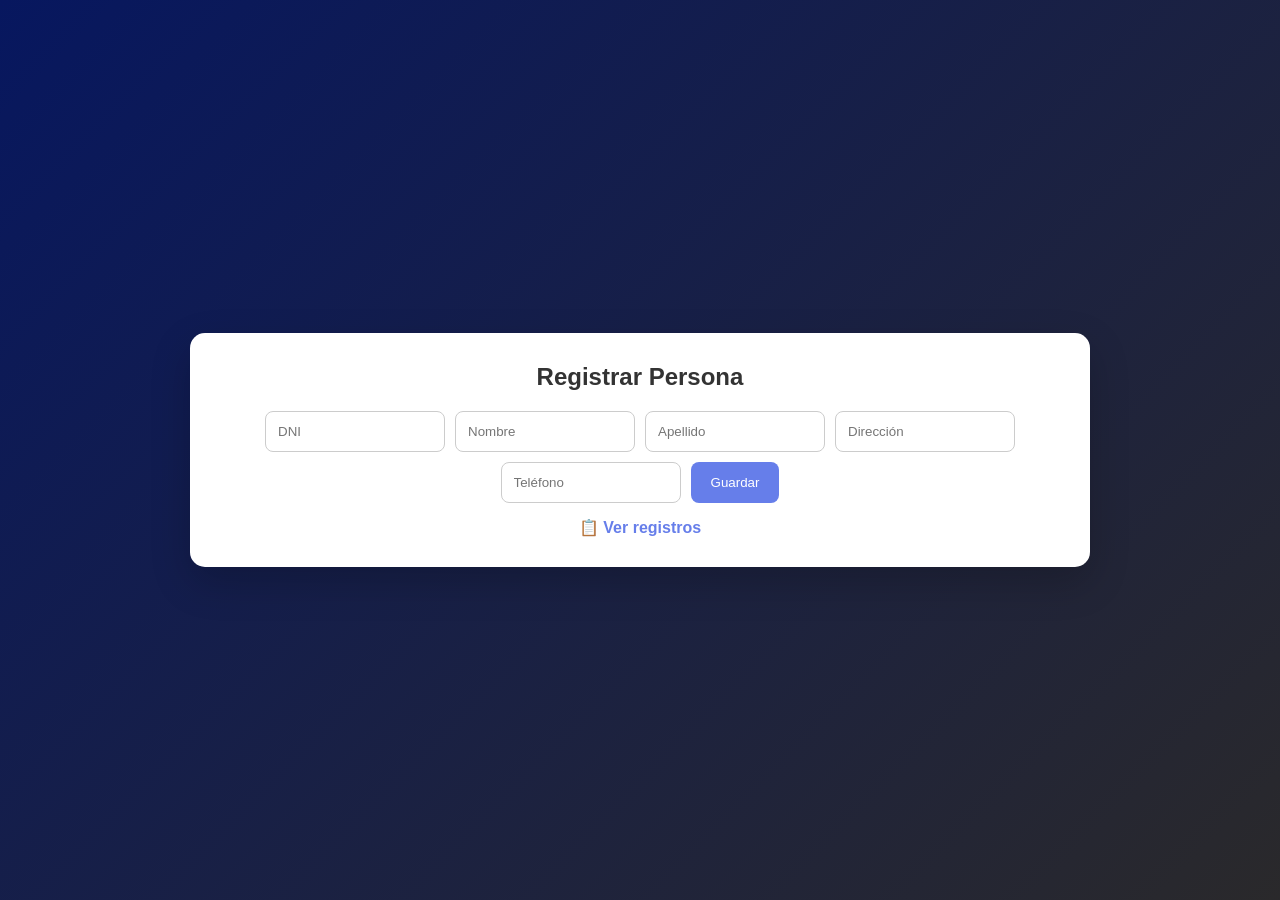
<file: templates/index.html>
<!DOCTYPE html>
<html lang="es">
<head>
    <meta charset="UTF-8">
    <title>Registro de Personas</title>
    <link rel="stylesheet" href="/static/styles.css">
</head>
<body>

<div class="container">
    <h2>Registrar Persona</h2>

    <form action="/registrar" method="POST">
        <input type="text" name="dni" placeholder="DNI" required>
        <input type="text" name="nombre" placeholder="Nombre" required>
        <input type="text" name="apellido" placeholder="Apellido" required>
        <input type="text" name="direccion" placeholder="Dirección">
        <input type="text" name="telefono" placeholder="Teléfono">

        <button type="submit">Guardar</button>
    </form>

    <a href="/administrar">📋 Ver registros</a>
</div>

</body>
</html>
</file>
<file: static/styles.css>
/* RESET */
* {
    margin: 0;
    padding: 0;
    box-sizing: border-box;
}

/* BODY */
body {
    font-family: 'Segoe UI', Tahoma, sans-serif;
    background: linear-gradient(135deg, #07175f, #2a292b);
    min-height: 100vh;
    display: flex;
    justify-content: center;
    align-items: center;
}

/* CONTENEDOR */
.container {
    background: white;
    padding: 30px;
    border-radius: 15px;
    width: 90%;
    max-width: 900px;
    box-shadow: 0 15px 40px rgba(0,0,0,0.2);
    text-align: center;
}

/* TITULO */
h2 {
    margin-bottom: 20px;
    color: #333;
}

/* FORMULARIO */
form {
    display: flex;
    flex-wrap: wrap;
    justify-content: center;
    gap: 10px;
}

input {
    padding: 12px;
    border-radius: 8px;
    border: 1px solid #ccc;
    width: 180px;
    transition: 0.3s;
}

input:focus {
    border-color: #667eea;
    outline: none;
    box-shadow: 0 0 5px rgba(102,126,234,0.5);
}

/* BOTÓN */
button {
    background: #667eea;
    color: white;
    border: none;
    padding: 12px 20px;
    border-radius: 8px;
    cursor: pointer;
    transition: 0.3s;
}

button:hover {
    background: #4c5bd4;
}

/* LINK */
a {
    display: inline-block;
    margin-top: 15px;
    text-decoration: none;
    color: #667eea;
    font-weight: bold;
}

a:hover {
    text-decoration: underline;
}

/* TABLA */
table {
    width: 100%;
    margin-top: 20px;
    border-collapse: collapse;
    overflow: hidden;
    border-radius: 10px;
}

th {
    background: #667eea;
    color: white;
    padding: 12px;
}

td {
    padding: 10px;
    border-bottom: 1px solid #ddd;
}

tr:hover {
    background: #f5f5f5;
}

/* BOTÓN ELIMINAR */
.btn-delete {
    background: #ff4d4d;
    color: white;
    padding: 6px 12px;
    border-radius: 6px;
    text-decoration: none;
}

.btn-delete:hover {
    background: #cc0000;
}
</file>
